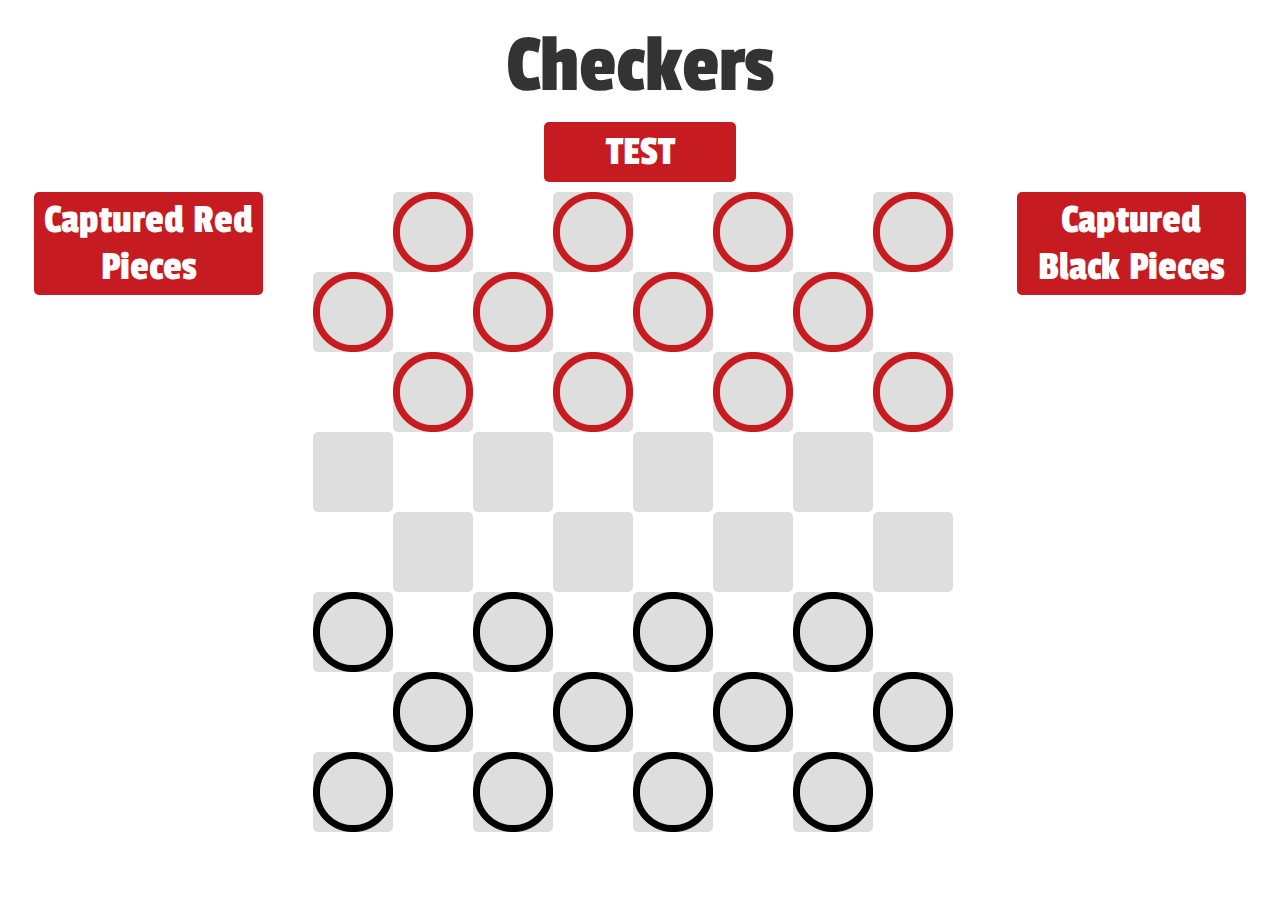
<file: index.html>
<!DOCTYPE html>
<html>
<head>
	<title></title>
	<link rel="stylesheet" type="text/css" href="https://maxcdn.bootstrapcdn.com/bootstrap/3.3.6/css/bootstrap.min.css">
	<link href='https://fonts.googleapis.com/css?family=Passion+One' rel='stylesheet' type='text/css'>
	<link rel="stylesheet" type="text/css" href="Checkers.css">
</head>
<body>
	<div id="page-wrap">
		<h1>Checkers</h1>
		<div id="test-btn">TEST</div>
		<div class="row">
			<div class="col-md-3 no-padding">
				<h3>Captured Red Pieces</h3>
				<div class="prison" id="red-prison">
					
				</div>
			</div>
			<div class="col-md-6 no-padding">
				<div class="container no-padding" id="gameBoard">

				</div>
			</div>
			<div class="col-md-3 no-padding">
				<h3>Captured Black Pieces</h3>
				<div class="prison" id="black-prison">
					
				</div>
			</div>
		</div>
	</div>
	


<script type="text/javascript" src="https://cdnjs.cloudflare.com/ajax/libs/jquery/2.2.1/jquery.min.js"></script>
<script type="text/javascript" src="https://maxcdn.bootstrapcdn.com/bootstrap/3.3.6/js/bootstrap.min.js"></script>
<script type="text/javascript" src="Checkers.js"></script>
</body>
</html>
</file>
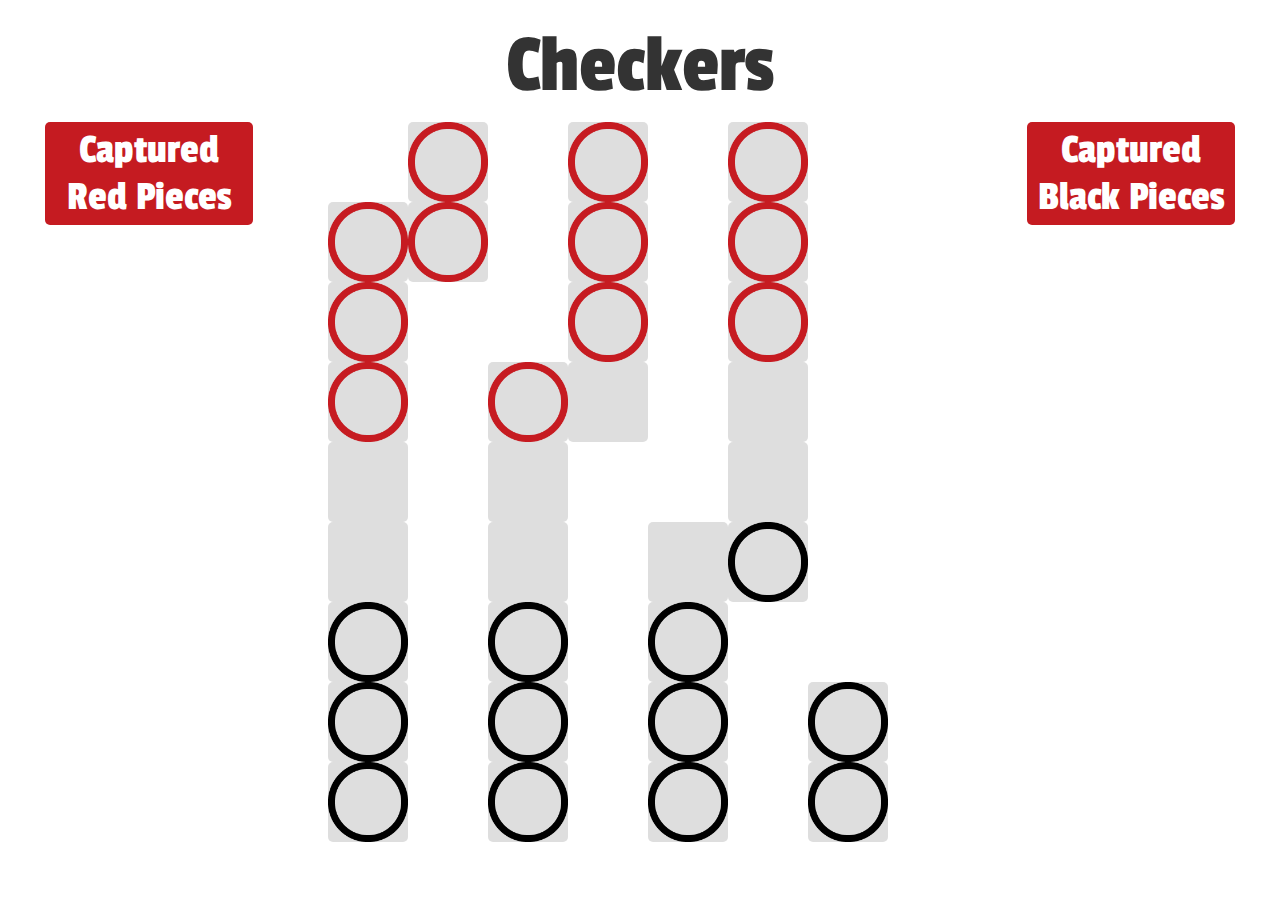
<file: Checkers.html>
<!DOCTYPE html>
<html>
<head>
	<title></title>
	<link rel="stylesheet" type="text/css" href="https://maxcdn.bootstrapcdn.com/bootstrap/3.3.6/css/bootstrap.min.css">
	<link href='https://fonts.googleapis.com/css?family=Passion+One' rel='stylesheet' type='text/css'>
	<link rel="stylesheet" type="text/css" href="Checkers.css">
</head>
<body>
	<h1>Checkers</h1>
	<div class="row">
		<div class="col-md-3">
			<h3>Captured Red Pieces</h3>
			<div class="prison" id="red-prison">
				
			</div>
		</div>
		<div class="col-md-6">
			<div class="container no-padding" id="gameBoard">

			</div>
		</div>
		<div class="col-md-3">
			<h3>Captured Black Pieces</h3>
			<div class="prison" id="black-prison">
				
			</div>
		</div>
	</div>
	


<script type="text/javascript" src="https://cdnjs.cloudflare.com/ajax/libs/jquery/2.2.1/jquery.min.js"></script>
<script type="text/javascript" src="https://maxcdn.bootstrapcdn.com/bootstrap/3.3.6/js/bootstrap.min.js"></script>
<script type="text/javascript" src="Checkers.js"></script>
</body>
</html>
</file>
<file: Checkers.css>
h1	{
	text-align: center;
	font-family: 'Passion One';
	font-size: 6em;
}
h3{
	text-align: center;
	background: #C51B21;
	border-radius: 5px;
	width: 70%;
	margin: 0px auto;
	color:white;
	padding-top: 5px;
	padding-bottom: 5px;
	font-family: 'Passion One';
	font-size:3em;
}
.blackSquare{
	width: 6.25vw;
	height: 6.25vw;
	background: rgba(5,5,5,0);
	float: left;
}
.prison{
	width: 25vw;
}
li{
	width: 6.25vw;
	/*margin: 5px;*/
}
/*.blackSquare:after{
	content: "";
  display: block;
  padding-bottom: 100%;
}*/
.whiteSquare{
	width: 6.25vw;
	height: 6.25vw;
	background: #DEDEDE;
	float: left;
	border-radius: 5px;
	/*outline: 2px solid #DEB305;*/
}
/*.whiteSquare:after{
	content: "";
  display: block;
  padding-bottom: 100%;
}*/
#gameBoard{
	width: 100%
}
.no-padding{
	padding-left: 0px;
	padding-right: 0px;
}
img{
	width: 100%;
	/*margin-left: 2.75px;
	margin-top: 2.75px;*/
}
#test-btn{
	background: #C51B21;
	text-align: center;
	color: white;
	font-family: 'Passion One';
	font-size: 3em;
	width: 15vw;
	margin: 10px auto;
	border-radius: 5px;
}
.whiteText{
	color: white;
}
.highlight-yellow{
	background: #FFEF88;
}
.highlight-red{
	background: #ff7d66;
}
li{
	float: left;
	list-style-type: none;
}
#page-wrap{
	width: 100vw;
}
</file>
